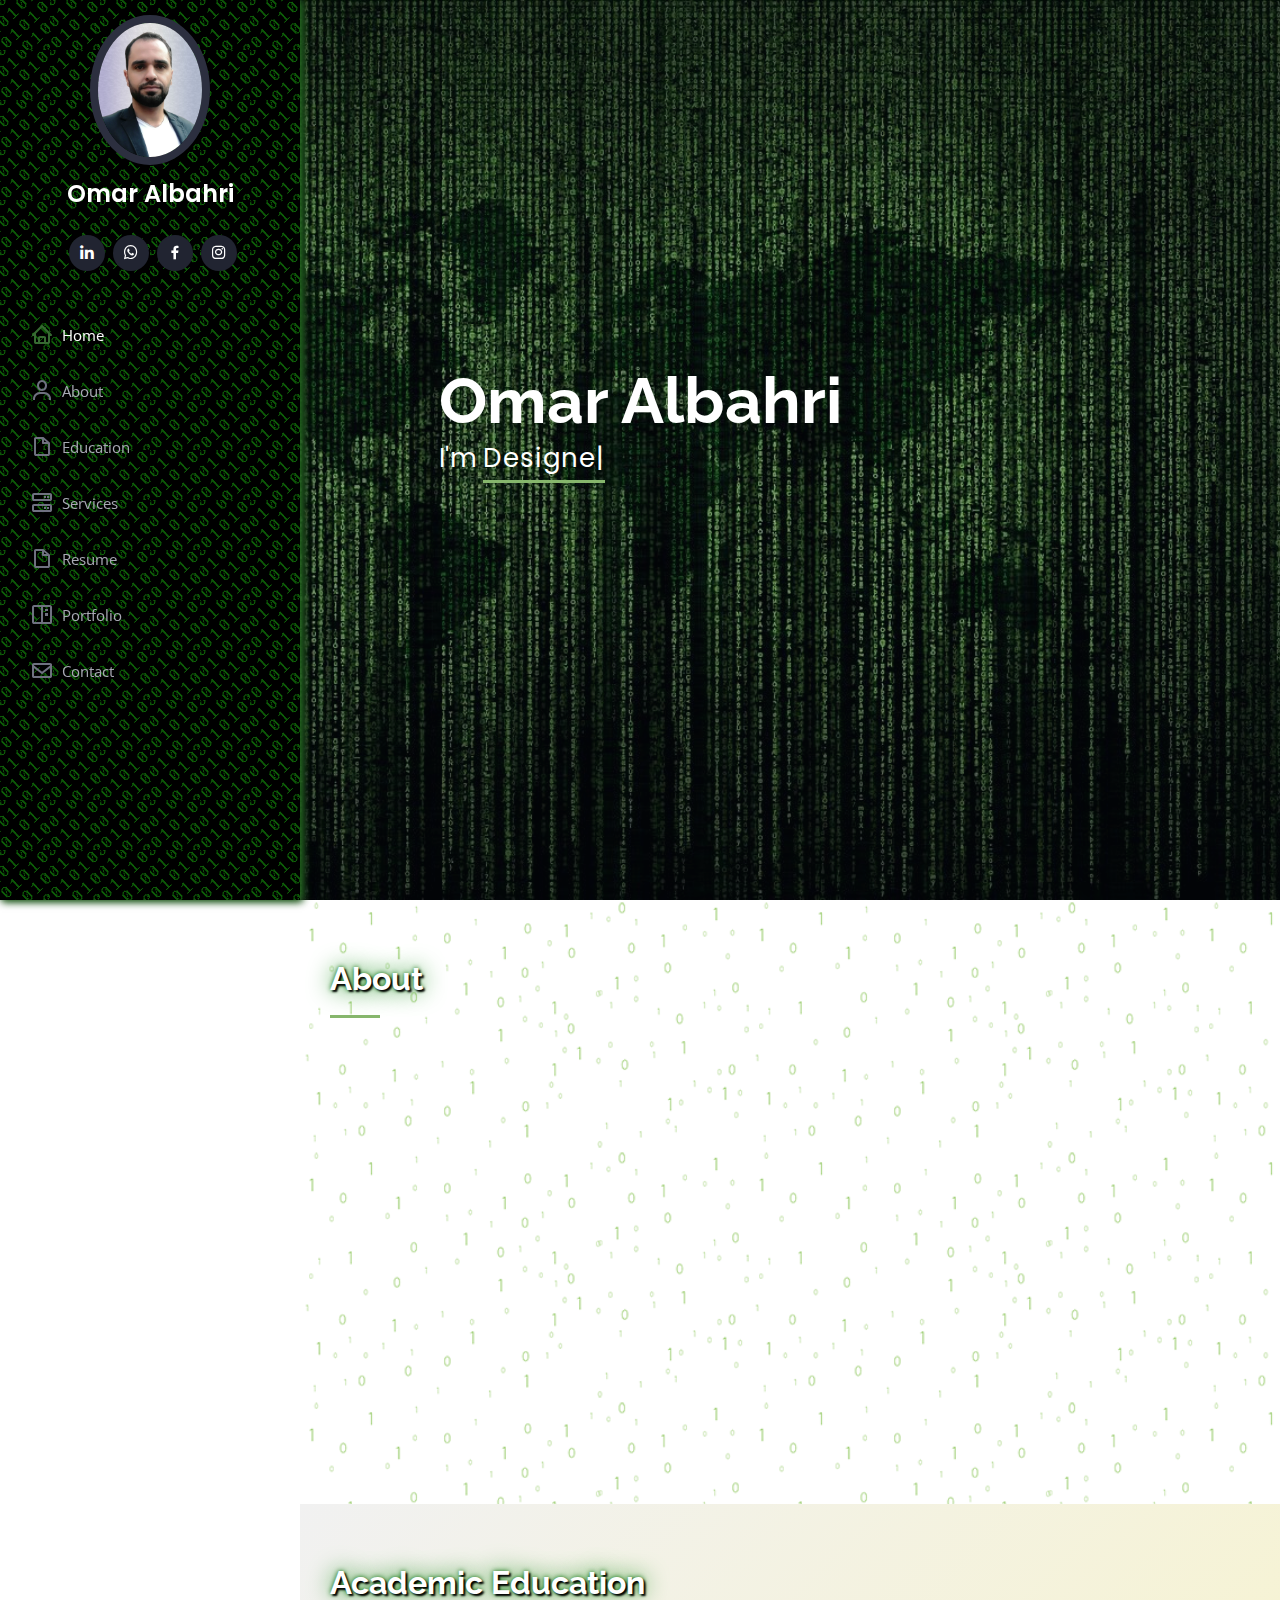
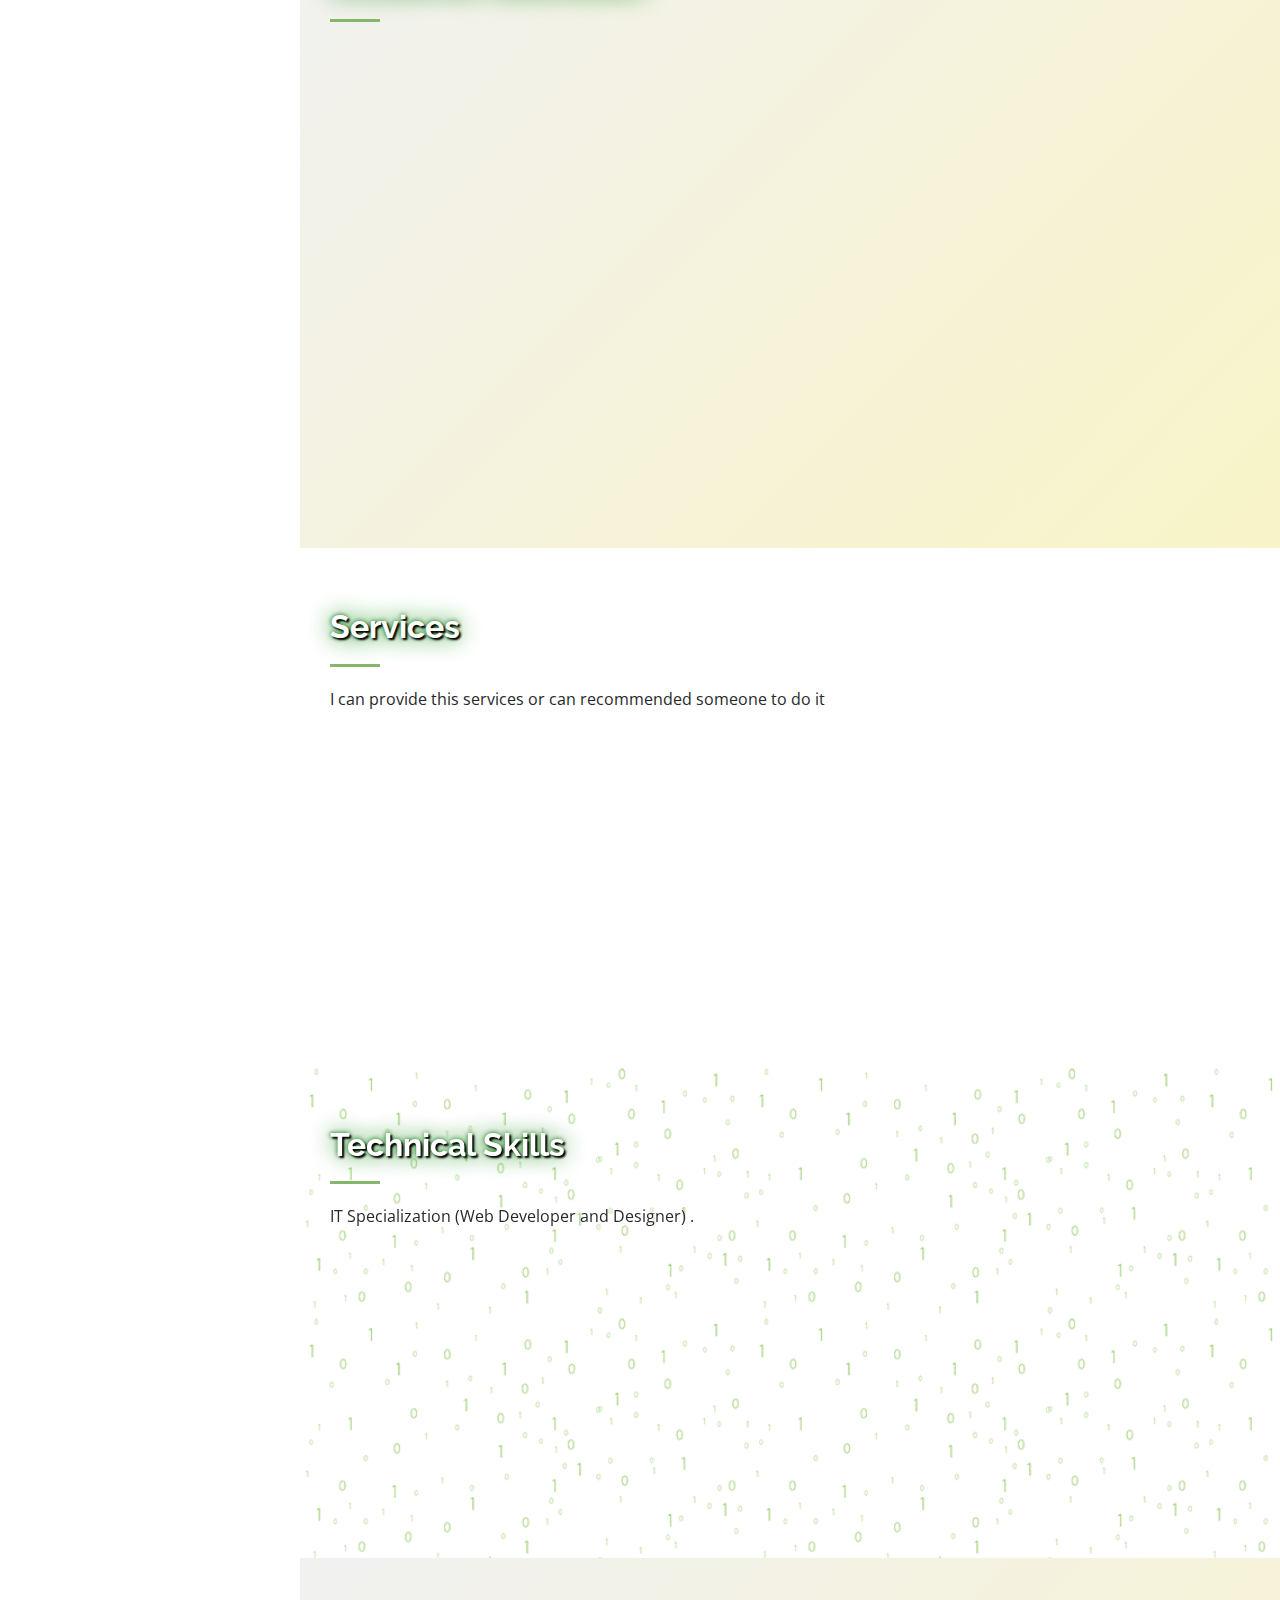
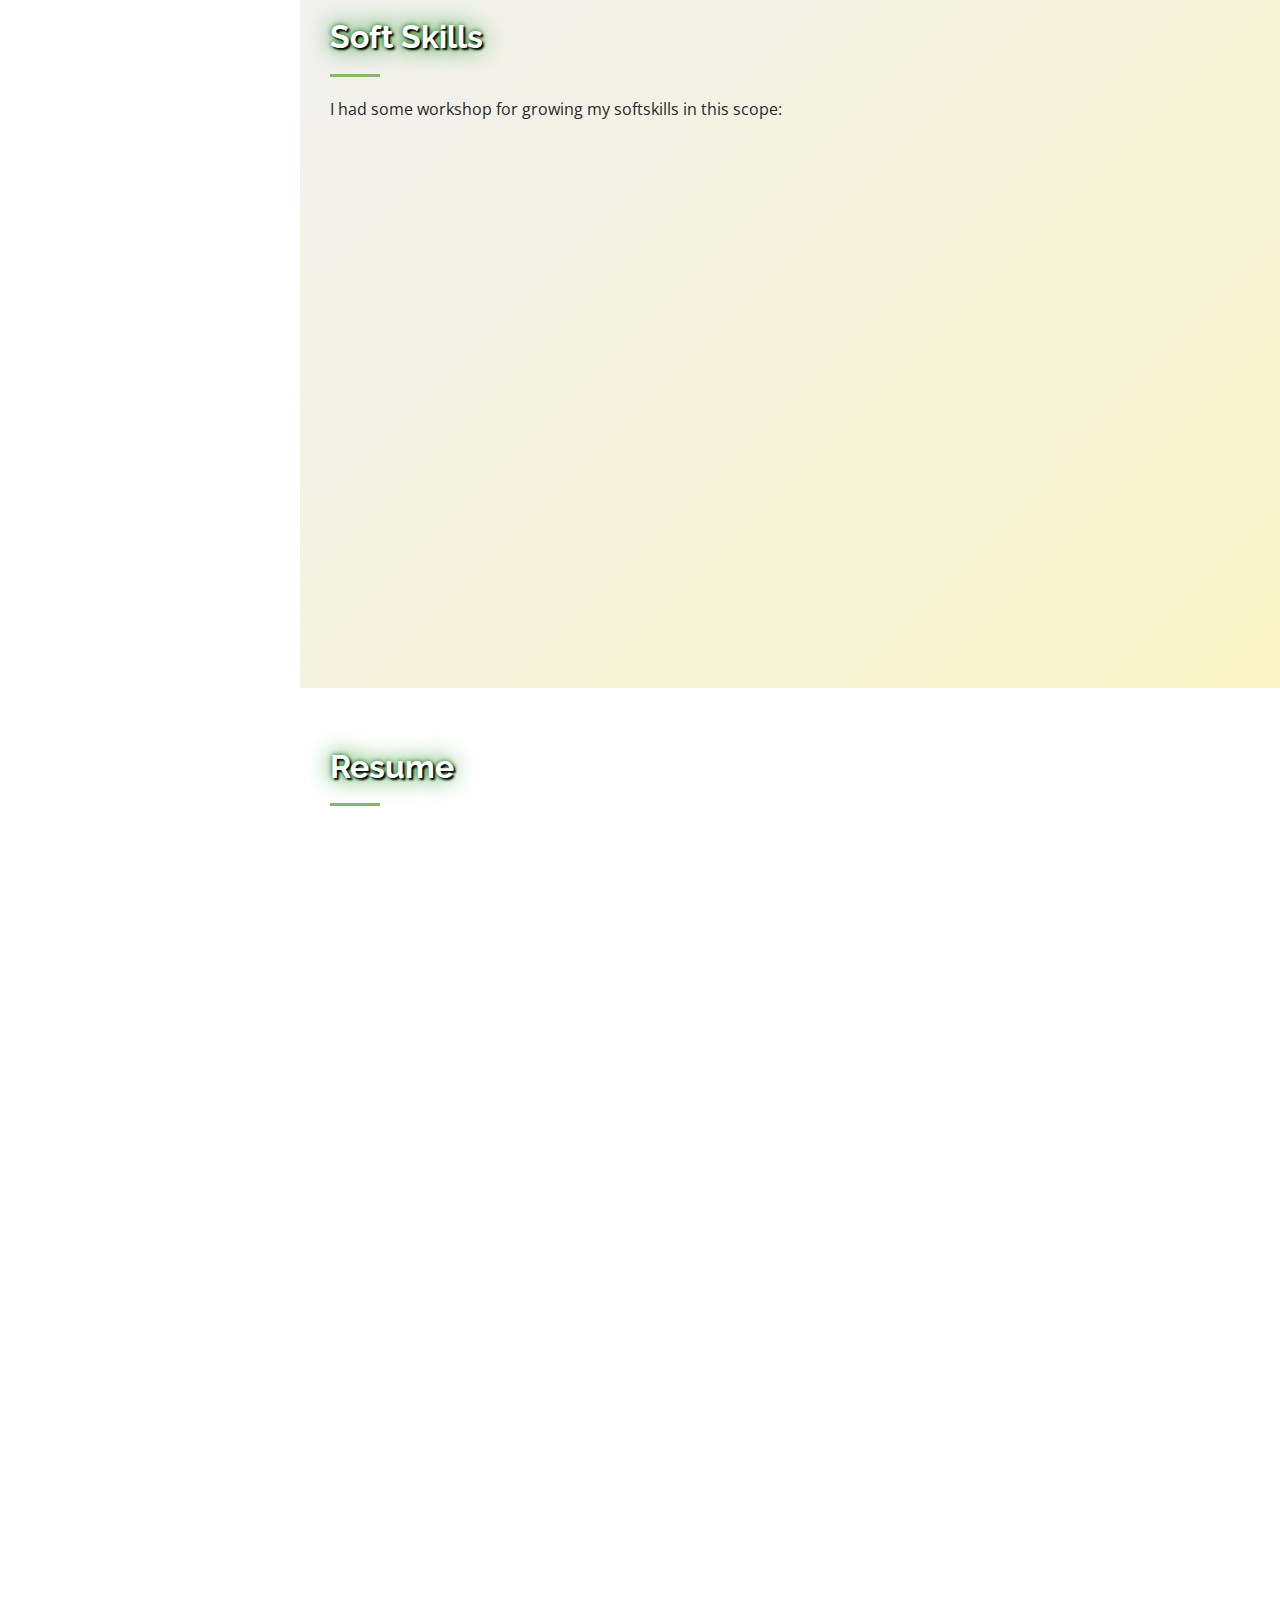
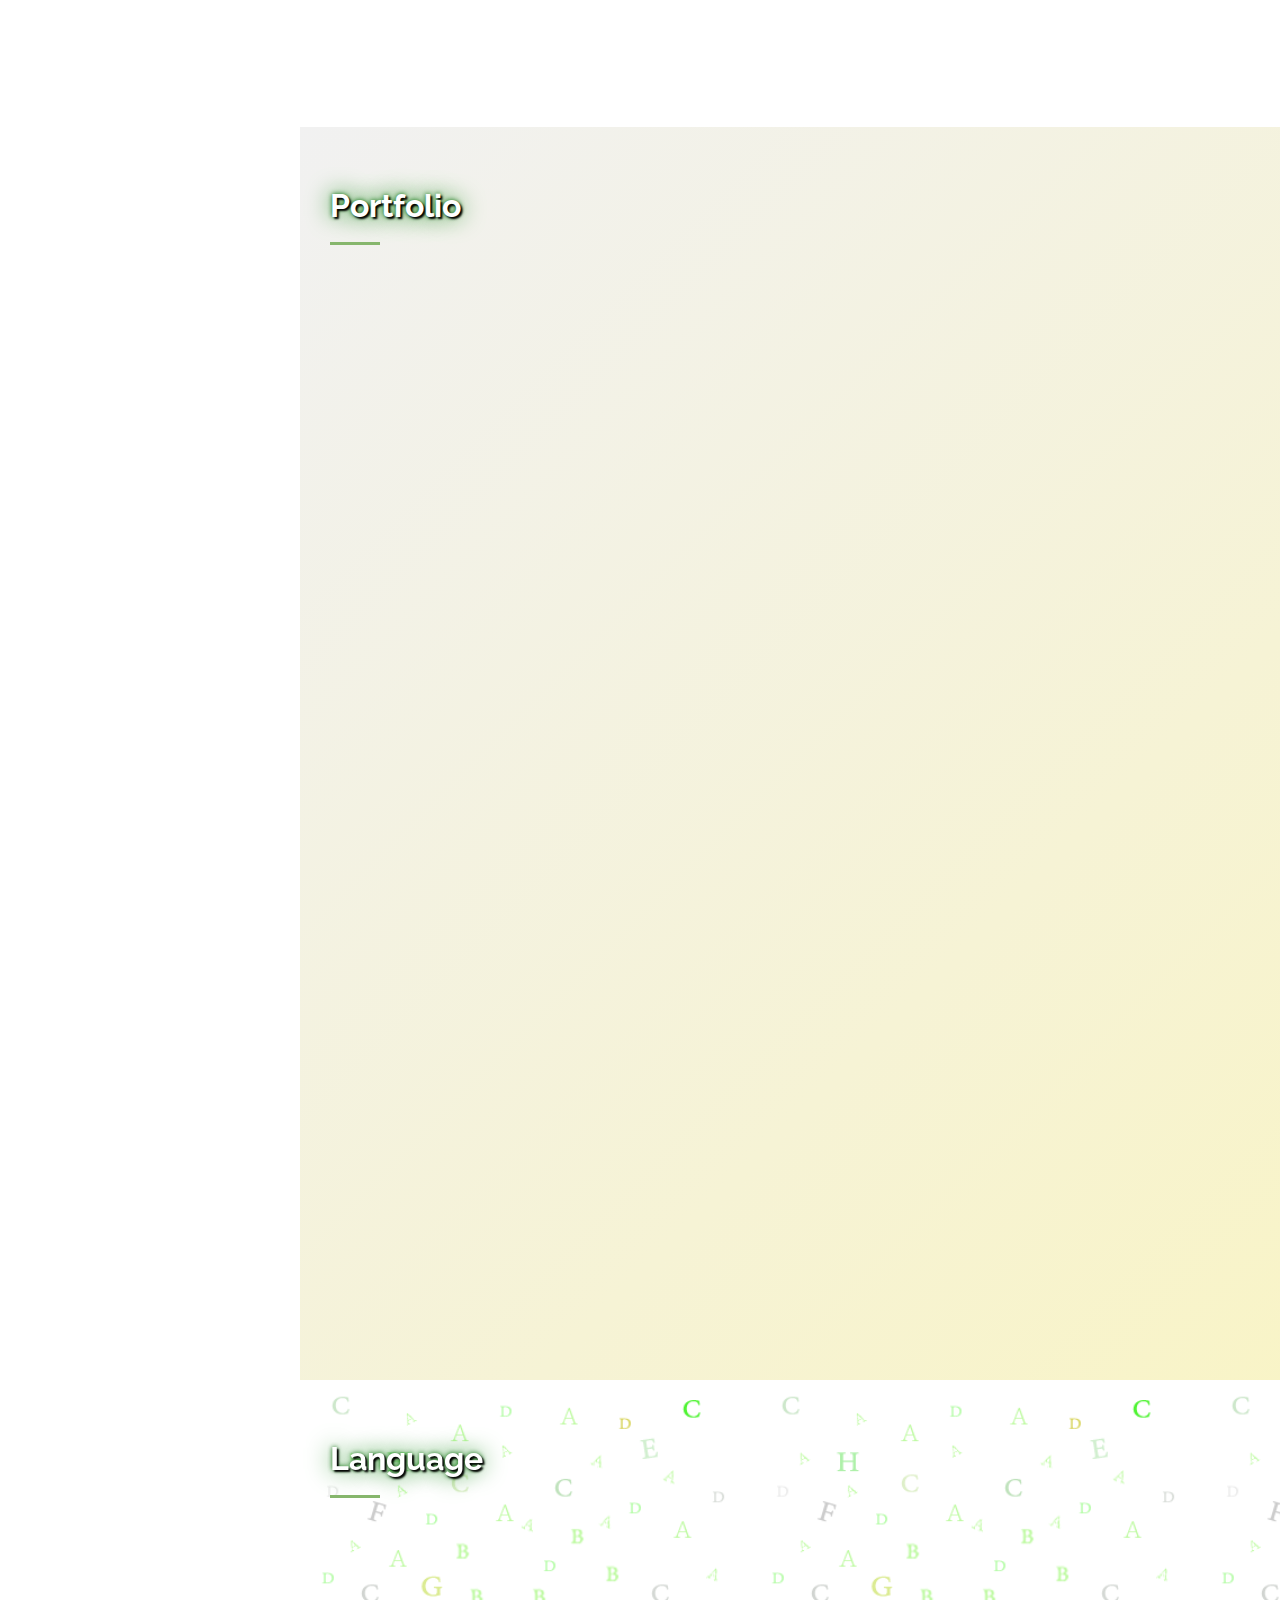
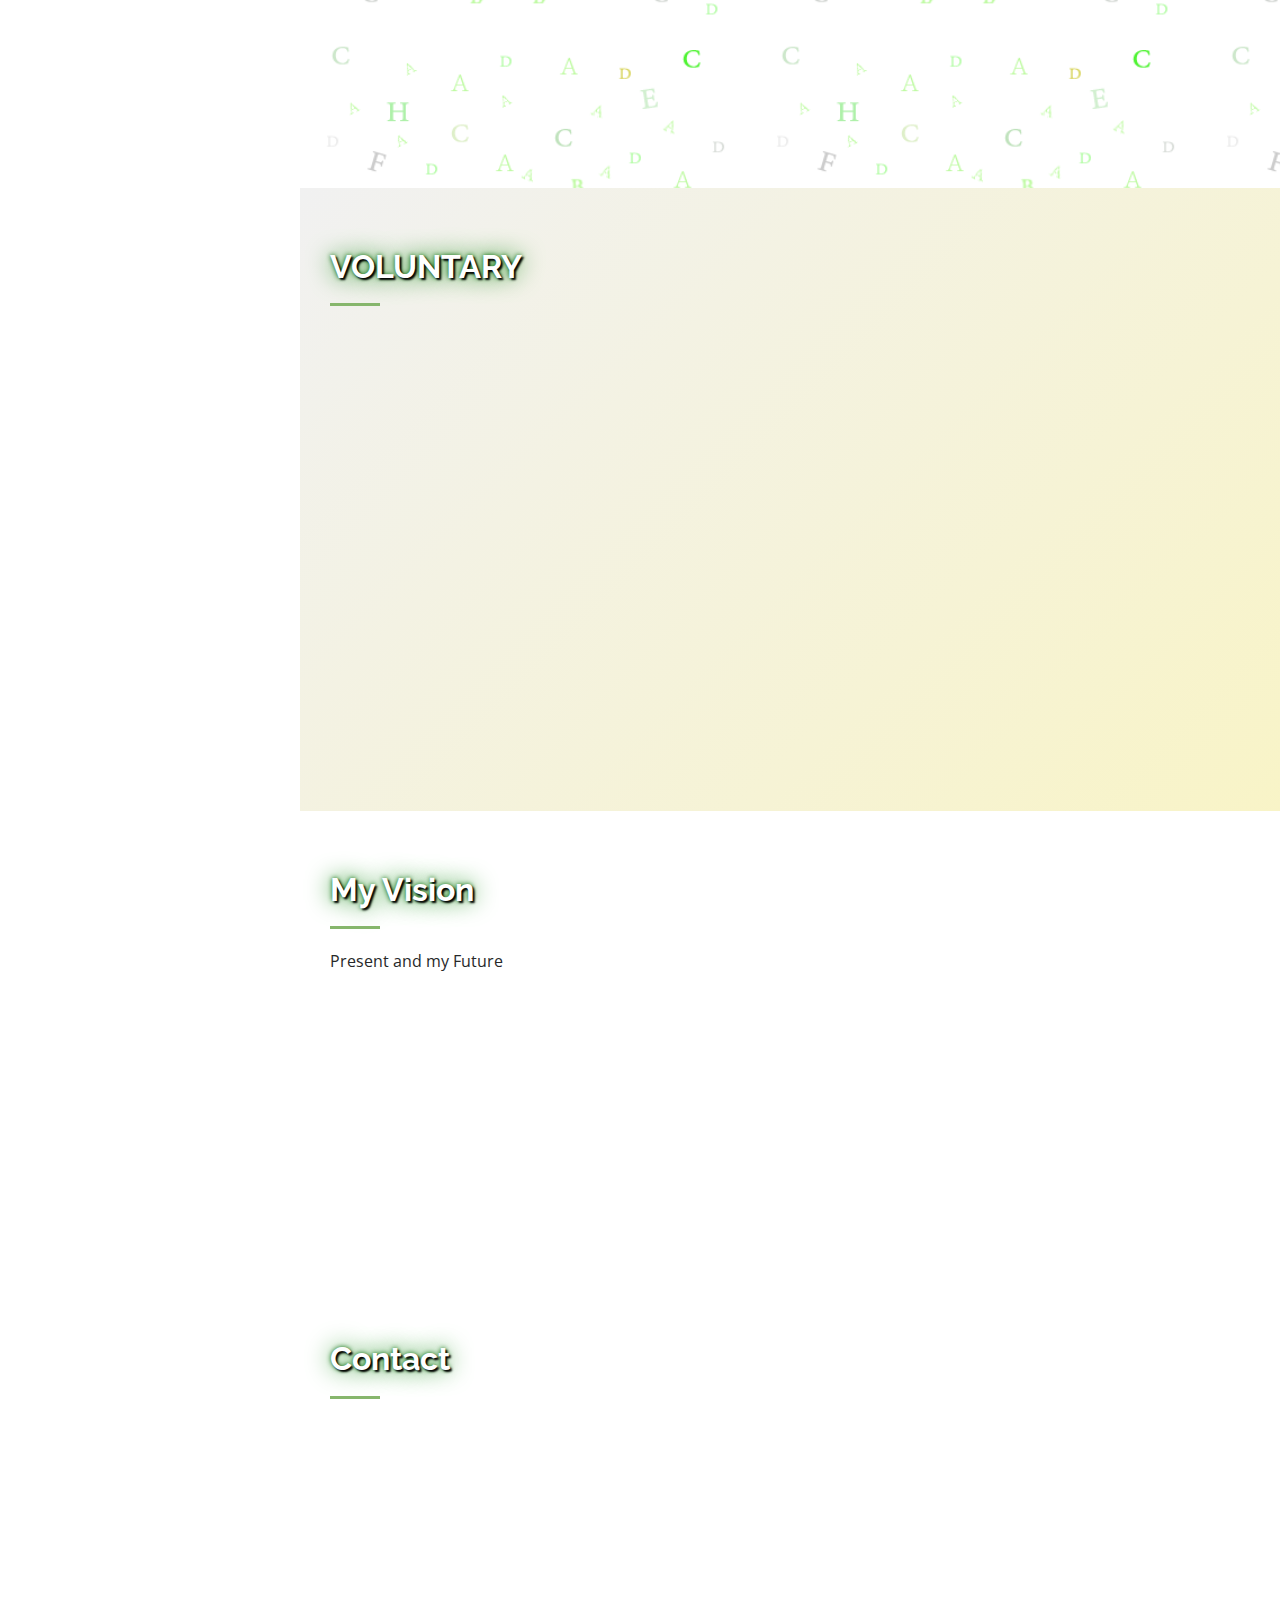
<file: index.html>
<!DOCTYPE html>
<html lang="en">

<head>
  <meta charset="utf-8">
  <meta content="width=device-width, initial-scale=1.0" name="viewport">

  <title>Omar albahri</title>
  <meta content="Personal WebSite for Me: OMAR ALBAHRI contain portfolio and my personal information as webdeveloper" name="description">
  <meta content="omar albahri, عمر البحري, المهندس عمر البحري" name="keywords">
  
  <meta property="og:image" content="https://omar-albahri.github.io/cv/assets/img/profile-img-small.jpg" />
  <meta property="og:image:width" content="250" />
  <meta property="og:image:height" content="250" />
  <meta property="og:title" content="Omar albahri" />
  <meta property="og:url" content="https://omar-albahri.github.io/cv/" />
  <meta property="og:description" content="Personal WebSite for : OMAR ALBAHRI contain portfolio and my personal information
  موقع شخصي للمهندس عمر البحري
  " />

  <!-- Favicons -->
  <link href="assets/img/favicon.png" rel="icon">
  <link href="assets/img/apple-touch-icon.png" rel="apple-touch-icon">

  <!-- Google Fonts -->
  <link href="https://fonts.googleapis.com/css?family=Open+Sans:300,300i,400,400i,600,600i,700,700i|Raleway:300,300i,400,400i,500,500i,600,600i,700,700i|Poppins:300,300i,400,400i,500,500i,600,600i,700,700i" rel="stylesheet">

  <!-- Vendor CSS Files -->
  <link href="assets/vendor/aos/aos.css" rel="stylesheet">
  <link href="assets/vendor/bootstrap/css/bootstrap.min.css" rel="stylesheet">
  <link href="assets/vendor/bootstrap-icons/bootstrap-icons.css" rel="stylesheet">
  <link href="assets/vendor/boxicons/css/boxicons.min.css" rel="stylesheet">
  <link href="assets/vendor/glightbox/css/glightbox.min.css" rel="stylesheet">
  <link href="assets/vendor/swiper/swiper-bundle.min.css" rel="stylesheet">

  <!-- Template Main CSS File -->
  <link href="assets/css/style.css" rel="stylesheet">
  
  <!-- Google tag (gtag.js) -->
	<script async src="https://www.googletagmanager.com/gtag/js?id=G-5GW02ELM53"></script>
	<script>
	  window.dataLayer = window.dataLayer || [];
	  function gtag(){dataLayer.push(arguments);}
	  gtag('js', new Date());

	  gtag('config', 'G-5GW02ELM53');
	</script>

</head>

<body>

  <!-- ======= Mobile nav toggle button ======= -->
  <i class="bi bi-list mobile-nav-toggle d-xl-none"></i>

  <!-- ======= Header ======= -->
  <header id="header">
    <div class="d-flex flex-column">

      <div class="profile">
        <img src="assets/img/profile-img.jpg" alt="المهندس عمر البحري، Eng: omar albahri" class="img-fluid rounded-circle">
        <h1 class="text-light"><a href="index.html">Omar Albahri</a></h1>
        <div class="social-links mt-3 text-center">
		<!--
          <a href="#" class="twitter"><i class="bx bxl-twitter"></i></a>
		  -->
		    <a href="https://www.linkedin.com/in/omar-albahri-it/" class="linkedin mysocialstyle"><i class="bx bxl-linkedin"></i></a>
				 
		  <a href="https://api.whatsapp.com/send?phone=+963994938415" class="whatsapp"><i class="bx bxl-whatsapp"></i></a>
          <a href="https://www.facebook.com/omar.bahri.it" class="facebook"><i class="bx bxl-facebook"></i></a>
          <a href="https://www.instagram.com/omarbahri_it/" class="instagram"><i class="bx bxl-instagram"></i></a>
         
        </div>
      </div>

      <nav id="navbar" class="nav-menu navbar">
        <ul>
          <li><a href="#hero" class="nav-link scrollto active"><i class="bx bx-home"></i> <span>Home</span></a></li>
          <li><a href="#about" class="nav-link scrollto"><i class="bx bx-user"></i> <span>About</span></a></li>
          <li><a href="#education" class="nav-link scrollto "><i class="bx bx-file-blank"></i> <span>Education</span></a></li>
          <li><a href="#services" class="nav-link scrollto"><i class="bx bx-server"></i> <span>Services</span></a></li>
          <li><a href="#resume" class="nav-link scrollto"><i class="bx bx-file-blank"></i> <span>Resume</span></a></li>
          <li><a href="#portfolio" class="nav-link scrollto"><i class="bx bx-book-content"></i> <span>Portfolio</span></a></li>
          
          <li><a href="#contact" class="nav-link scrollto"><i class="bx bx-envelope"></i> <span>Contact</span></a></li>
		
        </ul>
      </nav><!-- .nav-menu -->
    </div>
  </header><!-- End Header -->

  <!-- ======= Hero Section ======= -->
  <section id="hero" class="d-flex flex-column justify-content-center align-items-center">
    <div class="hero-container" data-aos="fade-in">
	
      <h1 class="">Omar Albahri</h1>
      <p>I'm <span class="typed" data-typed-items="Designer, Developer, Freelancer, SocialMedia Manager"></span></p>
    </div>
  </section><!-- End Hero -->

  <main id="main">

    <!-- ======= About Section ======= -->
    <section id="about" class="about snowfall">
      <div class="container ">

        <div class="section-title">
          <h2>About</h2>
        <!-- 
		 <p>Software Engineery</p>
		 -->
        </div>

        <div class="row">
          <div class="col-lg-4 col-md-6" data-aos="fade-right">
            <img src="assets/img/profile-img.jpg" class="img-fluid round-border divshadow opacity" alt="المهندس عمر البحري">
          </div>
          <div class="col-lg-8 col-md-6 pt-4 pt-lg-0 content" data-aos="fade-left">
            <h3>Information Technology Engineering </h3>
			<!--
            <p class="fst-italic">
              Lorem ipsum dolor sit amet, consectetur adipiscing elit, sed do eiusmod tempor incididunt ut labore et dolore
              magna aliqua.
            </p>
			-->
            <div class="row">
              <div class="col-lg-6">
                <ul>
				<!--
                  <li><i class="bi bi-chevron-right"></i> <strong>Birthday:</strong> <span>1 Jan 1991</span></li>
               -->
				  <li><i class="bi bi-chevron-right"></i> <strong>Website:</strong> <a href="https://omar-albahri.github.io/cv/">omar-albahri.github.io/cv</a></li>
                  <li><i class="bi bi-chevron-right"></i> <strong>whatsapp:</strong> <span>+918800929945</span></li>
                  <li><i class="bi bi-chevron-right"></i> <strong>Nationality:</strong> <span>Syrian</span></li>
                  <li><i class="bi bi-chevron-right"></i> <strong>City:</strong> <span>India, Greater Noida</span></li>
                </ul>
              </div>
              <div class="col-lg-6">
                <ul>
				<!--
                  <li><i class="bi bi-chevron-right"></i> <strong>Age:</strong> <span>It's just Number</span></li>
				  -->
                  <li><i class="bi bi-chevron-right"></i> <strong>Marital Status:</strong> <span>Single</span></li>
                  <li><i class="bi bi-chevron-right"></i> <strong>Email:</strong> <span>omarbahriit@gmail.com</span></li>
                  <li><i class="bi bi-chevron-right"></i> <strong>Freelance:</strong> <span>Available</span></li>
				  <li><a href="https://drive.google.com/file/d/1O2ZcmvQq1r88Bu9w99142e5ZkDU62gxI/view?usp=sharing" class="nav-link scrollto"><i class="bx bx-file-blank"></i> <span>Download My CV</span></a></li>

                </ul>
              </div>
            </div>
			<!--
            <p>
              Officiis eligendi itaque labore et dolorum mollitia officiis optio vero. Quisquam sunt adipisci omnis et ut. Nulla accusantium dolor incidunt officia tempore. Et eius omnis.
              Cupiditate ut dicta maxime officiis quidem quia. Sed et consectetur qui quia repellendus itaque neque. Aliquid amet quidem ut quaerat cupiditate. Ab et eum qui repellendus omnis culpa magni laudantium dolores.
            </p>
			-->
          </div>
        </div>

      </div>
    </section><!-- End About Section -->


    <!-- ======= Testimonials Section ======= -->
    <section id="education" class="testimonials  backgroundgradient">
      <div class="container">

        <div class="section-title">
          <h2>Academic Education</h2>
          <p></p>
        </div>

        <div class="testimonials-slider swiper" data-aos="fade-up" data-aos-delay="100">
          <div class="swiper-wrapper">

            <div class="swiper-slide">
              <div class="testimonial-item" data-aos="fade-up">
                <p>
                  <i class="bx bxs-quote-alt-left quote-icon-left"></i>
                  Master's Degree in "Informatics" Specialization in "Information Systems and Decision Support"
				  <i class="bx bxs-quote-alt-right quote-icon-right"></i>
                </p>
                <img src="assets/img/education/hiast.png" class="testimonial-img  myshadow" alt="">
                <h3>Higher Institute for Applicable sciences and technology</h3>
                <h4>Syria</h4>
              </div>
            </div><!-- End testimonial item -->

            <div class="swiper-slide">
              <div class="testimonial-item" data-aos="fade-up" data-aos-delay="100">
                <p>
                  <i class="bx bxs-quote-alt-left quote-icon-left"></i>
                 Professional Master's degree of specialization in Training and preparation of administrative leaders (<a href="https://drive.google.com/file/d/1gGRXslYZqAixWJ57ckebN7yBYlKh29ET/view?usp=sharing">rank one</a>)
				 <i class="bx bxs-quote-alt-right quote-icon-right"></i>
                </p>
                <img src="assets/img/education/hiad.jpg" class="testimonial-img  myshadow" alt="المعهد العالي للتنمية الادارية">
                <h3>The Higher Institute for Administrative Development</h3>
                <h4>Damascus University, Syria</h4>
              </div>
            </div><!-- End testimonial item -->

            <div class="swiper-slide">
              <div class="testimonial-item" data-aos="fade-up" data-aos-delay="200">
                <p>
                  <i class="bx bxs-quote-alt-left quote-icon-left"></i>
                  Bachelor's in Information Technology Engineering (Software Engineering and Information Systems).
					<i class="bx bxs-quote-alt-right quote-icon-right"></i>
				</p>
                <img src="assets/img/education/damascus.png " class="testimonial-img  myshadow" alt="">
                <h3>Faculty of Information Technology Engineering</h3>
                <h4>Damascus University, Syria</h4>
              </div>
            </div>
			
			<!-- End testimonial item -->
<!--
            <div class="swiper-slide">
              <div class="testimonial-item" data-aos="fade-up" data-aos-delay="300">
                <p>
                  <i class="bx bxs-quote-alt-left quote-icon-left"></i>
                  Fugiat enim eram quae cillum dolore dolor amet nulla culpa multos export minim fugiat minim velit minim dolor enim duis veniam ipsum anim magna sunt elit fore quem dolore labore illum veniam.
                  <i class="bx bxs-quote-alt-right quote-icon-right"></i>
                </p>
                <img src="assets/img/testimonials/testimonials-4.jpg" class="testimonial-img" alt="">
                <h3>Matt Brandon</h3>
                <h4>Freelancer</h4>
              </div>
            </div>
			-->
			<!-- End testimonial item -->
<!--
            <div class="swiper-slide">
              <div class="testimonial-item" data-aos="fade-up" data-aos-delay="400">
                <p>
                  <i class="bx bxs-quote-alt-left quote-icon-left"></i>
                  Quis quorum aliqua sint quem legam fore sunt eram irure aliqua veniam tempor noster veniam enim culpa labore duis sunt culpa nulla illum cillum fugiat legam esse veniam culpa fore nisi cillum quid.
                  <i class="bx bxs-quote-alt-right quote-icon-right"></i>
                </p>
                <img src="assets/img/testimonials/testimonials-5.jpg" class="testimonial-img" alt="">
                <h3>John Larson</h3>
                <h4>Entrepreneur</h4>
              </div>
            </div>
			-->
			<!-- End testimonial item -->

          </div>
          <div class="swiper-pagination"></div>
        </div>

      </div>
    </section><!-- End Testimonials Section -->
	
	
    <!-- ======= Facts Section ======= -->
    <!--
	<section id="facts" class="facts">
      <div class="container">

        <div class="section-title">
          <h2>Facts</h2>
          <p>Magnam dolores commodi suscipit. Necessitatibus eius consequatur ex aliquid fuga eum quidem. Sit sint consectetur velit. Quisquam quos quisquam cupiditate. Et nemo qui impedit suscipit alias ea. Quia fugiat sit in iste officiis commodi quidem hic quas.</p>
        </div>

        <div class="row no-gutters">

          <div class="col-lg-3 col-md-6 d-md-flex align-items-md-stretch" data-aos="fade-up">
            <div class="count-box">
              <i class="bi bi-emoji-smile"></i>
              <span data-purecounter-start="0" data-purecounter-end="232" data-purecounter-duration="1" class="purecounter"></span>
              <p><strong>Happy Clients</strong> consequuntur quae</p>
            </div>
          </div>

          <div class="col-lg-3 col-md-6 d-md-flex align-items-md-stretch" data-aos="fade-up" data-aos-delay="100">
            <div class="count-box">
              <i class="bi bi-journal-richtext"></i>
              <span data-purecounter-start="0" data-purecounter-end="521" data-purecounter-duration="1" class="purecounter"></span>
              <p><strong>Projects</strong> adipisci atque cum quia aut</p>
            </div>
          </div>

          <div class="col-lg-3 col-md-6 d-md-flex align-items-md-stretch" data-aos="fade-up" data-aos-delay="200">
            <div class="count-box">
              <i class="bi bi-headset"></i>
              <span data-purecounter-start="0" data-purecounter-end="1453" data-purecounter-duration="1" class="purecounter"></span>
              <p><strong>Hours Of Support</strong> aut commodi quaerat</p>
            </div>
          </div>

          <div class="col-lg-3 col-md-6 d-md-flex align-items-md-stretch" data-aos="fade-up" data-aos-delay="300">
            <div class="count-box">
              <i class="bi bi-people"></i>
              <span data-purecounter-start="0" data-purecounter-end="32" data-purecounter-duration="1" class="purecounter"></span>
              <p><strong>Hard Workers</strong> rerum asperiores dolor</p>
            </div>
          </div>

        </div>

      </div>
    </section>
	-->
	<!-- End Facts Section -->

	    <!-- ======= Services Section ======= -->
    <section id="services" class="services">
      <div class="container">

        <div class="section-title">
          <h2>Services</h2>
          <p>I can provide this services or can recommended someone to do it</p>
        </div>

        <div class="row">
          <div class="col-lg-4 col-md-6 icon-box" data-aos="fade-up">
            <div class="icon  myshadow"><i class="bi bi-briefcase"></i></div>
            <h4 class="title"><a href="">IT Support</a></h4>
            <p class="description">IT Support & Solution</p>
          </div>
          <div class="col-lg-4 col-md-6 icon-box" data-aos="fade-up" data-aos-delay="100">
            <div class="icon  myshadow"><i class="bi bi-card-checklist"></i></div>
			<h4 class="title"><a href="">Website Developer</a></h4>
            <p class="description">fullStack Developer using (laravel, CodeIgniter)</p>
          </div>
          <div class="col-lg-4 col-md-6 icon-box" data-aos="fade-up" data-aos-delay="200">
            <div class="icon  myshadow"><i class="bi bi-bar-chart "></i></div>
            <h4 class="title"><a href="">Graphic Designer</a></h4>
            <p class="description"> 2 Years Experience as a Photoshop Designer</p>
          </div>
          <div class="col-lg-4 col-md-6 icon-box" data-aos="fade-up" data-aos-delay="300">
            <div class="icon  myshadow"><i class="bi bi-binoculars"></i></div>
			<h4 class="title"><a href="">Website Manager </a></h4>
            <p class="description">Manage, fix, Data Entry and support (WordPress/CMS, Blogger)</p>
          </div>
		 <!-- 
          <div class="col-lg-4 col-md-6 icon-box" data-aos="fade-up" data-aos-delay="400">
            <div class="icon"><i class="bi bi-brightness-high"></i></div>
            <h4 class="title"><a href="">Nemo Enim</a></h4>
            <p class="description">At vero eos et accusamus et iusto odio dignissimos ducimus qui blanditiis praesentium voluptatum deleniti atque</p>
          </div>
          <div class="col-lg-4 col-md-6 icon-box" data-aos="fade-up" data-aos-delay="500">
            <div class="icon"><i class="bi bi-calendar4-week"></i></div>
            <h4 class="title"><a href="">Eiusmod Tempor</a></h4>
            <p class="description">Et harum quidem rerum facilis est et expedita distinctio. Nam libero tempore, cum soluta nobis est eligendi</p>
          </div>
		  -->
        </div>

      </div>
    </section><!-- End Services Section -->

	
    <!-- ======= Skills Section ======= -->
    <section id="skills" class="skills snowfall">
      <div class="container">

        <div class="section-title">
          <h2>Technical Skills</h2>
          <p>IT Specialization (Web Developer and Designer) .</p>
        </div>

        <div class="row skills-content">

          <div class="col-lg-6" data-aos="fade-up">
		    <div class="progress">
              <span class="skill">CSS/ Bootstrap <i class="val">85%</i></span>
              <div class="progress-bar-wrap">
                <div class="progress-bar progressgradient" role="progressbar" aria-valuenow="80" aria-valuemin="0" aria-valuemax="100"></div>
              </div>
            </div>
            <div class="progress">
              <span class="skill"> <a href="http://mobile-sp.great-site.net" title="More Details">Laravel (Blade)</a> <i class="val">65%</i></span>
              <div class="progress-bar-wrap">
                <div class="progress-bar progressgradient" role="progressbar" aria-valuenow="65" aria-valuemin="0" aria-valuemax="100"></div>
              </div>
            </div>
            <div class="progress">
              <span class="skill">NodeJs (api)<i class="val">60%</i></span>
              <div class="progress-bar-wrap">
                <div class="progress-bar progressgradient" role="progressbar" aria-valuenow="60" aria-valuemin="0" aria-valuemax="100"></div>
              </div>
            </div>
			<div class="progress">
              <span class="skill">Databases<i class="val">75%</i></span>
              <div class="progress-bar-wrap">
                <div class="progress-bar progressgradient" role="progressbar" aria-valuenow="75" aria-valuemin="0" aria-valuemax="100"></div>
              </div>
            </div>


          </div>

          <div class="col-lg-6" data-aos="fade-up" data-aos-delay="100">
            <div class="progress ">
              <span class="skill"><a href="http://hafir.great-site.net/" title="More Details">WordPress/CMS</a>  <i class="val">75%</i></span>
              <div class="progress-bar-wrap">
                <div class="progress-bar progressgradient" role="progressbar" aria-valuenow="75" aria-valuemin="0" aria-valuemax="100"></div>
              </div>
            </div>

            <div class="progress">
              <span class="skill">Photoshop <i class="val">80%</i></span>
              <div class="progress-bar-wrap">
                <div class="progress-bar progressgradient" role="progressbar" aria-valuenow="80" aria-valuemin="0" aria-valuemax="100"></div>
              </div>
            </div>
            <div class="progress">
              <span class="skill">Android Developer (java)<i class="val">50%</i></span>
              <div class="progress-bar-wrap">
                <div class="progress-bar progressgradient" role="progressbar" aria-valuenow="50" aria-valuemin="0" aria-valuemax="100"></div>
              </div>
            </div>
			<div class="progress">
              <span class="skill">Tools (Trello, GitHub, Server Administrative)<i class="val">55%</i></span>
              <div class="progress-bar-wrap">
                <div class="progress-bar progressgradient" role="progressbar" aria-valuenow="55" aria-valuemin="0" aria-valuemax="100"></div>
              </div>
            </div>
          </div>

        </div>

      </div>
    </section><!-- End Skills Section -->


	    <!-- ======= Services Section ======= -->
    <section id="services" class="services  backgroundgradient">
      <div class="container">

        <div class="section-title">
          <h2>Soft Skills</h2>
          <p>I had some workshop for growing my softskills in this scope: </p>
        </div>

        <div class="row">
          <div class="col-lg-4 col-md-6 icon-box" data-aos="fade-up">
            <div class="icon  myshadow"><i class="bi bi-briefcase"></i></div>
            <h4 class="title"><a href="">Job Skills course</a></h4>
            <p class="description">Course in Youth Empowerment project Supported By UNDP</p>
          </div>
          <div class="col-lg-4 col-md-6 icon-box" data-aos="fade-up" data-aos-delay="100">
            <div class="icon  myshadow"><i class="bi bi-card-checklist"></i></div>
			<h4 class="title"><a href="">Entrepreneur course</a></h4>
            <p class="description">Course in Youth Empowerment project Supported By UNDP</p>
          </div>
          <div class="col-lg-4 col-md-6 icon-box" data-aos="fade-up" data-aos-delay="200">
            <div class="icon  myshadow"><i class="bi bi-bar-chart "></i></div>
            <h4 class="title"><a href="">Presentation and public speaking skills</a></h4>
            <p class="description">Workshop in Youth Empowerment project Supported By UNDP</p>
          </div>
          <div class="col-lg-4 col-md-6 icon-box" data-aos="fade-up" data-aos-delay="300">
            <div class="icon  myshadow"><i class="bi bi-binoculars"></i></div>
			<h4 class="title"><a href="">Social Media Manger Workshop</a></h4>
            <p class="description">Workshop in Youth Empowerment project Supported By UNDP</p>
          </div>
		  <div class="col-lg-4 col-md-6 icon-box" data-aos="fade-up" data-aos-delay="400">
            <div class="icon  myshadow"><i class="bi bi-binoculars"></i></div>
			<h4 class="title"><a href="">negotiation skills</a></h4>
            <p class="description">Workshop in Youth Empowerment project Supported By UNDP</p>
          </div>
		  <div class="col-lg-4 col-md-6 icon-box" data-aos="fade-up" data-aos-delay="500">
            <div class="icon  myshadow"><i class="bi bi-binoculars"></i></div>
			<h4 class="title"><a href="">British parliamentary debate</a></h4>
            <p class="description">Syrian Trust for development</p>
          </div>
		  <div class="col-lg-4 col-md-6 icon-box" data-aos="fade-up" data-aos-delay="500">
            <div class="icon  myshadow"><i class="bi bi-binoculars"></i></div>
			<h4 class="title"><a href="">TOT in life skills</a></h4>
            <p class="description">Ahl al-Sham Initiative Foundation is a distinguished development organization</p>
          </div>
        </div>

      </div>
    </section><!-- End Soft Skills Section -->

		
	
    <!-- ======= Resume Section ======= -->
    <section id="resume" class="resume">
      <div class="container">

        <div class="section-title">
          <h2>Resume</h2>
		  <!--
          <p>CV.</p>
		  -->
        </div>

        <div class="row">
          <div class="col-lg-6" data-aos="fade-up">
       
            <h3 class="resume-title">Education</h3>
            <div class="resume-item">
              <h4>Master's degree of Informatics (information systems and decision support systems)</h4>
              <h5>2019 - 2023</h5>
              <p><em>Hiast (Higher Institute for Applicable sciences and technology), Syria</em></p>
              <p>Master's Degree in "Informatics" Specialization in "Information Systems and Decision Support"</p>
            </div>
			<div class="resume-item">
              <h4>Master of Training and preparation of administrative leaders</h4>
              <h5>2016 - 2020</h5>
              <p><em>The Higher Institute for Administrative Development, Syria</em></p>
              <p>Professional Master's degree of specialization in Training and preparation of administrative leaders (rank one)</p>
            </div>
            <div class="resume-item">
              <h4>Bachelor of Information Technology Engineering</h4>
              <h5>2009 - 2015</h5>
              <p><em>Faculty of Information Technology Engineering, Damascus University, Syria</em></p>
              <p>▪ Software Engineering and Information Systems subjects.
			  ▪ Basic Engineering subjects Like(Math, Physics ,Basic Engineering
				subjects Like(Math, Physics, Programming ,Modelling, OOP)
				</p>
            </div>
          </div>
		  
		  <!-- Professional Experience -->
          <div class="col-lg-6" data-aos="fade-up" data-aos-delay="100">
            <h3 class="resume-title">Professional Experience</h3>
            <div class="resume-item">
              <h4>Backend developer</h4>
              <h5>November 2021 - February 2022</h5>
              <p><em>Training at Youth Empowerment project Supported By UNDP as a backend developer </em></p>
              <ul>
                <li>Laravel</li>
                <li>Nodejs</li>
              </ul>
            </div>
            <div class="resume-item">
              <h4>Website Developer</h4>
              <h5>March 2018 to October 2018</h5>
              <p><em>Targus me company</em></p>
              <ul>
                <li>Back-end developer using codeIgniter framework.</li>
               </ul>
            </div>
			<div class="resume-item">
              <h4>Website Developer</h4>
              <h5>February 2017 to June 2017</h5>
              <p><em>Flex solutions company</em></p>
              <ul>
                <li>Back-end developer using yii1.1 framework.</li>
               </ul>
            </div>
          </div>
        </div>

      </div>
    </section><!-- End Resume Section -->

    <!-- ======= Portfolio Section ======= -->
    <section id="portfolio" class="portfolio  backgroundgradient">
      <div class="container">

        <div class="section-title">
          <h2>Portfolio</h2>
   <!--      
		 <p>Magnam dolores commodi suscipit. Necessitatibus eius consequatur ex aliquid fuga eum quidem. Sit sint consectetur velit. Quisquam quos quisquam cupiditate. Et nemo qui impedit suscipit alias ea. Quia fugiat sit in iste officiis commodi quidem hic quas.</p>
-->
		 </div>

        <div class="row" data-aos="fade-up">
          <div class="col-lg-12 d-flex justify-content-center">
            <ul id="portfolio-flters">
              <li data-filter="*" class="filter-active">All</li>
			  <li data-filter=".filter-website">Website Developer</li>
              <li data-filter=".filter-blogger">WebSite Owner(SEO)</li>
			  <li data-filter=".filter-social">Social Media Manager</li>
              <li data-filter=".filter-photoshop">Photoshop Designer</li>
			  <!--
              <li data-filter=".filter-laravel">Laravel & Bootstrap Website</li>
              <li data-filter=".filter-blogger">bloger(SEO)</li>
			  <li data-filter=".filter-social">Social Media Manager</li>
              <li data-filter=".filter-wordpress">WordPress/CMS</li>
			  -->
            </ul>
          </div>
        </div>

        <div class="row portfolio-container" data-aos="fade-up" data-aos-delay="100">

          <div class="col-lg-4 col-md-6 portfolio-item filter-website">
            <div class="portfolio-wrap">
              <img src="assets/img/portfolio/mobilesp.jpg" class="img-fluid" alt="موقع اسعار الموبايلات في سوريا">
              <div class="portfolio-links">
                <a href="assets/img/portfolio/mobilesp.jpg" data-gallery="portfolioGallery" class="portfolio-lightbox" title="Website developed by laravel, Bootstrap, this website connect via api to all website in syria and scraping the price, then save them and preview them in one site"><i class="bx bx-plus"></i></a>
                <a href="http://mobile-sp.great-site.net" title="More Details"><i class="bx bx-link"></i></a>
              </div>
            </div>
          </div>

          <div class="col-lg-4 col-md-6 portfolio-item filter-website">
            <div class="portfolio-wrap">
              <img src="assets/img/portfolio/competition.jpg" class="img-fluid" alt="">
              <div class="portfolio-links">
                <a href="assets/img/portfolio/competition.jpg" data-gallery="portfolioGallery" class="portfolio-lightbox" title="website developed by codeIgniter framework and Bootstrap"><i class="bx bx-plus"></i></a>
                <a href="http://competition.gov.sy/" title="More Details"><i class="bx bx-link"></i></a>
              </div>
            </div>
          </div>

<!-- social media -->
          <div class="col-lg-4 col-md-6 portfolio-item filter-social">
            <div class="portfolio-wrap">
              <img src="assets/img/portfolio/mobile.jpg" class="img-fluid" alt="اسعار الموبايلات في سوريا">
              <div class="portfolio-links">
                <a href="assets/img/portfolio/mobile.jpg" data-gallery="portfolioGallery" class="portfolio-lightbox" title="Facebook Page with more than 40,000 Followers"><i class="bx bx-plus"></i></a>
                <a href="https://www.facebook.com/mobilesp" title="More Details"><i class="bx bx-link"></i></a>
              </div>
            </div>
          </div>
		  
	      <div class="col-lg-4 col-md-6 portfolio-item filter-social">
            <div class="portfolio-wrap">
              <img src="assets/img/portfolio/en4all.jpg" class="img-fluid" alt="صفحة الانكليزية للجميع">
              <div class="portfolio-links">
                <a href="assets/img/portfolio/en4all.jpg" data-gallery="portfolioGallery" class="portfolio-lightbox" title="Facebook Page to learn english with more than 9,000 Followers"><i class="bx bx-plus"></i></a>
                <a href="https://www.facebook.com/engilsh4all" title="More Details"><i class="bx bx-link"></i></a>
              </div>
            </div>
          </div>	  
		 		  
	      <div class="col-lg-4 col-md-6 portfolio-item filter-social">
            <div class="portfolio-wrap">
              <img src="assets/img/portfolio/khwater.jpg" class="img-fluid" alt="">
              <div class="portfolio-links">
                <a href="assets/img/portfolio/khwater.jpg" data-gallery="portfolioGallery" class="portfolio-lightbox" title="Facebook Page with more than 5,000 Followers"><i class="bx bx-plus"></i></a>
                <a href="https://www.facebook.com/khawater2023" title="More Details"><i class="bx bx-link"></i></a>
              </div>
            </div>
          </div>	  
		 

          <div class="col-lg-4 col-md-6 portfolio-item filter-blogger">
            <div class="portfolio-wrap">
              <img src="assets/img/portfolio/mobilesp-blogspot.jpg" class="img-fluid" alt="">
              <div class="portfolio-links">
                <a href="assets/img/portfolio/mobilesp-blogspot.jpg" data-gallery="portfolioGallery" class="portfolio-lightbox" title="Card 2"><i class="bx bx-plus"></i></a>
                <a href="http://mobiles-sp.blogspot.com/" title="More Details"><i class="bx bx-link"></i></a>
              </div>
            </div>
          </div>
 
          <div class="col-lg-4 col-md-6 portfolio-item filter-photoshop">
            <div class="portfolio-wrap">
              <img src="assets/img/portfolio/poster.jpg" class="img-fluid" alt="خدمة تصميم بوستر غلمي">
              <div class="portfolio-links">
                <a href="assets/img/portfolio/poster.jpg" data-gallery="portfolioGallery" class="portfolio-lightbox" title="Designe Scientific Poster"><i class="bx bx-plus"></i></a>
                <a href="assets/img/portfolio/poster.jpg" title="More Details"><i class="bx bx-link"></i></a>
              </div>
            </div>
          </div>
  <!--
          <div class="col-lg-4 col-md-6 portfolio-item filter-laravel">
            <div class="portfolio-wrap">
              <img src="assets/img/portfolio/portfolio-6.jpg" class="img-fluid" alt="">
              <div class="portfolio-links">
                <a href="assets/img/portfolio/portfolio-6.jpg" data-gallery="portfolioGallery" class="portfolio-lightbox" title="App 3"><i class="bx bx-plus"></i></a>
                <a href="portfolio-details.html" title="More Details"><i class="bx bx-link"></i></a>
              </div>
            </div>
          </div>

          <div class="col-lg-4 col-md-6 portfolio-item filter-blogger">
            <div class="portfolio-wrap">
              <img src="assets/img/portfolio/portfolio-7.jpg" class="img-fluid" alt="">
              <div class="portfolio-links">
                <a href="assets/img/portfolio/portfolio-7.jpg" data-gallery="portfolioGallery" class="portfolio-lightbox" title="Card 1"><i class="bx bx-plus"></i></a>
                <a href="portfolio-details.html" title="More Details"><i class="bx bx-link"></i></a>
              </div>
            </div>
          </div>

          <div class="col-lg-4 col-md-6 portfolio-item filter-blogger">
            <div class="portfolio-wrap">
              <img src="assets/img/portfolio/portfolio-8.jpg" class="img-fluid" alt="">
              <div class="portfolio-links">
                <a href="assets/img/portfolio/portfolio-8.jpg" data-gallery="portfolioGallery" class="portfolio-lightbox" title="Card 3"><i class="bx bx-plus"></i></a>
                <a href="portfolio-details.html" title="More Details"><i class="bx bx-link"></i></a>
              </div>
            </div>
          </div>
-->
        </div>

      </div>
    </section><!-- End Portfolio Section -->

	    <!-- ======= Language Section ======= -->
    <section id="skills" class="skills abfall">
      <div class="container">

        <div class="section-title">
          <h2>Language</h2>
          <p></p>
        </div>

        <div class="row skills-content">

          <div class="col-lg-12" data-aos="fade-up">
		    <div class="progress">
              <span class="skill">English<i class="val">B1 Level</i></span>
              <div class="progress-bar-wrap">
                <div class="progress-bar progressgradient" role="progressbar" aria-valuenow="73" aria-valuemin="0" aria-valuemax="100"></div>
              </div>
            </div>
            <div class="progress">
              <span class="skill">Fr <i class="val">Basic</i></span>
              <div class="progress-bar-wrap">
                <div class="progress-bar progressgradient" role="progressbar" aria-valuenow="40" aria-valuemin="0" aria-valuemax="100"></div>
              </div>
            </div>
            <div class="progress">
              <span class="skill">Arabic <i class="val">Mother Language</i></span>
              <div class="progress-bar-wrap">
                <div class="progress-bar progressgradient" role="progressbar" aria-valuenow="99" aria-valuemin="0" aria-valuemax="100"></div>
              </div>
            </div>

          </div>


        </div>

      </div>
    </section><!-- End Language Section -->

	
	    <!-- ======= Voluntary Section ======= -->
    <section id="testimonials" class="testimonials backgroundgradient">
      <div class="container">

        <div class="section-title">
          <h2>VOLUNTARY</h2>
          <p></p>
        </div>

        <div class="testimonials-slider swiper" data-aos="fade-up" data-aos-delay="100">
          <div class="swiper-wrapper">



			
            <div class="swiper-slide">
              <div class="testimonial-item" data-aos="fade-up" >
                <p>
                  <i class="bx bxs-quote-alt-left quote-icon-left"></i>
                <a href="https://drive.google.com/file/d/1E5imG3IcyoXgv5hD4zQg1Y9Giyth0Pg2/view?usp=sharing">
                  voluntary as website Developer taraineer"
				  </a>
				 <i class="bx bxs-quote-alt-right quote-icon-right"></i>
                </p>
                <img src="assets/img/education/damascus.png" class="testimonial-img" alt="">
                <h3>Damascus University</h3>
                <h4> Syria</h4>
              </div>
            </div><!-- End testimonial item -->			
			
            <div class="swiper-slide">
              <div class="testimonial-item" data-aos="fade-up" >
                <p>
                  <i class="bx bxs-quote-alt-left quote-icon-left"></i>
                 Work as ICDL Traineer for 2 Months
				 <i class="bx bxs-quote-alt-right quote-icon-right"></i>
                </p>
                <img src="assets/img/voluntary/sham.jpg" class="testimonial-img" alt="">
                <h3>Ahl al-Sham Initiative Foundation is a development organization</h3>
                <h4>Course in Countryside of Damascus supported by Ahl al-Sham Initiative Foundation is a distinguished development organization</h4>
              </div>
            </div><!-- End testimonial item -->

            <div class="swiper-slide">
              <div class="testimonial-item" data-aos="fade-up" data-aos-delay="200">
                <p>
                  <i class="bx bxs-quote-alt-left quote-icon-left"></i>
				  Work for one year as voluntary
                  <i class="bx bxs-quote-alt-right quote-icon-right"></i>
				</p>
                <img src="assets/img/voluntary/wfp.png" class="testimonial-img" alt="">
                <h3> WFP & Ahl al-Sham Initiative Foundation</h3>
                <h4>Ahl al-Sham Initiative Foundation is a distinguished development organization Supported by WFP, Damascus, Syria</h4>
              </div>
            </div>
			
			<!-- End Voluntary item -->


          </div>
          <div class="swiper-pagination"></div>
        </div>

      </div>
    </section><!-- End Testimonials Section -->
	

	    <!-- ======= Services Section ======= -->
      <section id="services" class="services">
        <div class="container">
  
          <div class="section-title">
            <h2>My Vision</h2>
            <p>Present and my Future
            </p>
          </div>
  
          <div class="row">
            <div class="col-lg-12 col-md-12 icon-box" data-aos="fade-up">
              <div class="icon  myshadow"><i class="bi bi-briefcase"></i></div>
              <h3 class="title"><a href="">BIMTECH</a></h4>
              <p class="description">Birla Institute of Management Technology
              </p>
            </div>
            <div class="col-lg-4 col-md-6 icon-box" data-aos="fade-up" data-aos-delay="100">
              <div class="icon  myshadow"><i class="bi bi-card-checklist"></i></div>
              <h4 class="title"><a href="">Management Soft Skills</a></h4>
              <p class="description">Learn Management will help me to create my own business</p>
            </div>
            <div class="col-lg-4 col-md-6 icon-box" data-aos="fade-up" data-aos-delay="200">
              <div class="icon  myshadow"><i class="bi bi-bar-chart "></i></div>
              <h4 class="title"><a href="">Technical (Hard Skills) </a></h4>
              <p class="description"> Data Analysis</p>
            </div>
            <div class="col-lg-4 col-md-6 icon-box" data-aos="fade-up" data-aos-delay="300">
              <div class="icon  myshadow"><i class="bi bi-binoculars"></i></div>
        <h4 class="title"><a href="">Public relations</a></h4>
              <p class="description">Create Public relation helps me in my new business</p>
            </div>
       <!-- 
            <div class="col-lg-4 col-md-6 icon-box" data-aos="fade-up" data-aos-delay="400">
              <div class="icon"><i class="bi bi-brightness-high"></i></div>
              <h4 class="title"><a href="">Nemo Enim</a></h4>
              <p class="description">At vero eos et accusamus et iusto odio dignissimos ducimus qui blanditiis praesentium voluptatum deleniti atque</p>
            </div>
            <div class="col-lg-4 col-md-6 icon-box" data-aos="fade-up" data-aos-delay="500">
              <div class="icon"><i class="bi bi-calendar4-week"></i></div>
              <h4 class="title"><a href="">Eiusmod Tempor</a></h4>
              <p class="description">Et harum quidem rerum facilis est et expedita distinctio. Nam libero tempore, cum soluta nobis est eligendi</p>
            </div>
        -->
          </div>
  
        </div>
      </section><!-- End Services Section -->	

    <!-- ======= Contact Section ======= -->
    <section id="contact" class="contact ">
      <div class="container">

        <div class="section-title">
          <h2>Contact</h2>
		  <!--
          <p>Magnam dolores commodi suscipit. Necessitatibus eius consequatur ex aliquid fuga eum quidem. Sit sint consectetur velit. Quisquam quos quisquam cupiditate. Et nemo qui impedit suscipit alias ea. Quia fugiat sit in iste officiis commodi quidem hic quas.</p>
		  -->
        </div>

        <div class="row " data-aos="fade-in">

          <div class=" col-lg-4 col-md-12 d-flex align-items-stretch">
            <div class="info">
              <div class="address">
                <i class="bi bi-geo-alt"></i>
                <h4>Location:</h4>
                <p>Greater Noida, INDIA</p>
              </div>

              <div class="email">
                <i class="bi bi-envelope"></i>
                <h4>Email:</h4>
                <p>omarbahriit@gmail.com</p>
              </div>

              <div class="phone">
                <i class="bi bi-phone"></i>
                <h4>Call:</h4>
                <p>+918800929945</p>
              </div>
<!--
			  <iframe src="https://www.google.com/maps/embed?pb=!1m10!1m8!1m3!1d106464.8953004443!2d36.301268!3d33.5006492!3m2!1i1024!2i768!4f13.1!5e0!3m2!1sar!2s!4v1686210212517!5m2!1sar!2s" frameborder="0" style="border:0; width: 100%; height: 290px;" allowfullscreen loading="lazy" referrerpolicy="no-referrer-when-downgrade"></iframe>
-->

			       

            </div>
		
          </div>
          <div class="col-lg-8 col-md-12">
            <iframe class="info" src="https://www.google.com/maps/embed?pb=!1m14!1m12!1m3!1d56114.45257400243!2d77.48275599999998!3d28.474930000000015!2m3!1f0!2f0!3f0!3m2!1i1024!2i768!4f13.1!5e0!3m2!1sar!2sin!4v1704994913455!5m2!1sar!2sin" width="800" height="600" style="border:0;" allowfullscreen="" loading="lazy" referrerpolicy="no-referrer-when-downgrade"></iframe>
          </div>
			<div class="col-lg-12 social-footer social-links mt-4 text-center">
				<!--
				  <a href="#" class="twitter"><i class="bx bxl-twitter"></i></a>
				   -->
				  <a href="https://www.linkedin.com/in/omar-albahri-it/" class="linkedin mysocialstyle"><i class="bx bxl-linkedin"></i></a>
				 
				  <a href="https://api.whatsapp.com/send?phone=+963994938415" class="whatsapp mysocialstyle "><i class="bx bxl-whatsapp"></i></a>
				  <a href="https://www.facebook.com/omar.bahri.it" class="facebook  mysocialstyle"><i class="bx bxl-facebook"></i></a>
				  <a href="https://www.instagram.com/omarbahri_it/" class="instagram mysocialstyle"><i class="bx bxl-instagram"></i></a>
          <a href="https://www.youtube.com/channel/UCCOurHpV3ynmMG4khCrFLfQ" class="youtube mysocialstyle"><i class="bx bxl-youtube"></i></a>
				 
			</div>		  
	<!--
          <div class="col-lg-7 mt-5 mt-lg-0 d-flex align-items-stretch">
            <form action="forms/contact.php" method="post" role="form" class="php-email-form">
              <div class="row">
                <div class="form-group col-md-6">
                  <label for="name">Your Name</label>
                  <input type="text" name="name" class="form-control" id="name" required>
                </div>
                <div class="form-group col-md-6">
                  <label for="name">Your Email</label>
                  <input type="email" class="form-control" name="email" id="email" required>
                </div>
              </div>
              <div class="form-group">
                <label for="name">Subject</label>
                <input type="text" class="form-control" name="subject" id="subject" required>
              </div>
              <div class="form-group">
                <label for="name">Message</label>
                <textarea class="form-control" name="message" rows="10" required></textarea>
              </div>
              <div class="my-3">
                <div class="loading">Loading</div>
                <div class="error-message"></div>
                <div class="sent-message">Your message has been sent. Thank you!</div>
              </div>
              <div class="text-center"><button type="submit">Send Message</button></div>
            </form>
          </div>
-->

		
        </div>


      </div>
    </section><!-- End Contact Section -->
	

  </main><!-- End #main -->

  <!-- ======= Footer ======= -->
  <!--
  <footer id="footer">
    <div class="container">
      <div class="copyright">
        &copy; Copyright <strong><span>i=</span></strong>
      </div>
      <div class="credits">
  
     Designed by <a href="">hello</a>
        
  
      </div>
    </div>
  </footer>
  -->
   

  <a href="#" class="back-to-top d-flex align-items-center justify-content-center"><i class="bi bi-arrow-up-short"></i></a>

  <!-- Vendor JS Files -->
  <script src="assets/vendor/purecounter/purecounter_vanilla.js"></script>
  <script src="assets/vendor/aos/aos.js"></script>
  <script src="assets/vendor/bootstrap/js/bootstrap.bundle.min.js"></script>
  <script src="assets/vendor/glightbox/js/glightbox.min.js"></script>
  <script src="assets/vendor/isotope-layout/isotope.pkgd.min.js"></script>
  <script src="assets/vendor/swiper/swiper-bundle.min.js"></script>
  <script src="assets/vendor/typed.js/typed.umd.js"></script>
  <script src="assets/vendor/waypoints/noframework.waypoints.js"></script>
  <script src="assets/vendor/php-email-form/validate.js"></script>

  <!-- Template Main JS File -->
  <script src="assets/js/main.js"></script>

</body>

</html>
</file>
<file: assets/css/style.css>
body {
  font-family: "Open Sans", sans-serif;
  color: #272829;
}

a {
  color: #86b66c;
  text-decoration: underline;
}

a:hover {
  color: #376a32;
  text-decoration: underline;
}

h1,
h2,
h3,
h4,
h5,
h6 {
  font-family: "Raleway", sans-serif;
}

/*--------------------------------------------------------------
# Back to top button
--------------------------------------------------------------*/
.back-to-top {
  position: fixed;
  visibility: hidden;
  opacity: 0;
  right: 15px;
  bottom: 15px;
  z-index: 996;
  background: #376a32;
  width: 40px;
  height: 40px;
  border-radius: 50px;
  transition: all 0.4s;
}

.back-to-top i {
  font-size: 28px;
  color: #fff;
  line-height: 0;
}

.back-to-top:hover {
  background: #376a32;
  color: #fff;
}

.back-to-top.active {
  visibility: visible;
  opacity: 1;
}

/*--------------------------------------------------------------
# Header
--------------------------------------------------------------*/
#header {
  position: fixed;
  top: 0;
  left: 0;
  bottom: 0;
  width: 300px;
  transition: all ease-in-out 0.5s;
  z-index: 9997;
  transition: all 0.5s;
  padding: 0 15px;
  background: #040b14;
  overflow-y: auto;
  box-shadow:2px 0px 9px 0px #0c5507, 2px 2px 7px #527451;
}

#header .profile img {
  margin: 15px auto;
  display: block;
  width: 120px;
  border: 8px solid #2c2f3f;
}

#header .profile h1 {
  font-size: 24px;
  margin: 0;
  padding: 0;
  font-weight: 600;
  -moz-text-align-last: center;
  text-align-last: center;
  font-family: "Poppins", sans-serif;
}

#header .profile h1 a,
#header .profile h1 a:hover {
  color: #fff;
  text-decoration: none;
}

#header .profile .social-links a {
  font-size: 18px;
  display: inline-block;
  background: #212431;
  color: #fff;
  line-height: 1;
  padding: 8px 0;
  margin-right: 4px;
  border-radius: 50%;
  text-align: center;
  width: 36px;
  height: 36px;
  transition: 0.3s;
}

#header .profile .social-links a:hover {
  background: #376a32;
  color: #fff;
  text-decoration: none;
}

#main {
  margin-left: 300px;
}

.container,
.container-fluid {
  padding-left: 30px;
  padding-right: 30px;
}

@media (max-width: 1199px) {
  #header {
    left: -300px;
  }

  #main {
    margin-left: 0;
  }

  .container,
  .container-fluid {
    padding-left: 12px;
    padding-right: 12px;
  }
}

/*--------------------------------------------------------------
# Navigation Menu
--------------------------------------------------------------*/
/* Desktop Navigation */
.nav-menu {
  padding: 30px 0 0 0;
}

.nav-menu * {
  margin: 0;
  padding: 0;
  list-style: none;
}

.nav-menu>ul>li {
  position: relative;
  white-space: nowrap;
}

.nav-menu a,
.nav-menu a:focus {
  display: flex;
  align-items: center;
  color: #a8a9b4;
  padding: 12px 15px;
  margin-bottom: 8px;
  transition: 0.3s;
  font-size: 15px;
}

.nav-menu a i,
.nav-menu a:focus i {
  font-size: 24px;
  padding-right: 8px;
  color: #6f7180;
}

.nav-menu a:hover,
.nav-menu .active,
.nav-menu .active:focus,
.nav-menu li:hover>a {
  text-decoration: none;
  color: #fff;
}

.nav-menu a:hover i,
.nav-menu .active i,
.nav-menu .active:focus i,
.nav-menu li:hover>a i {
  color: #376a32;
}

/* Mobile Navigation */
.mobile-nav-toggle {
  position: fixed;
  right: 15px;
  top: 15px;
  z-index: 9998;
  border: 0;
  font-size: 24px;
  transition: all 0.4s;
  outline: none !important;
  background-color: #86b66c;
  color: #fff;
  width: 40px;
  height: 40px;
  display: inline-flex;
  align-items: center;
  justify-content: center;
  line-height: 0;
  border-radius: 50px;
  cursor: pointer;
}

.mobile-nav-active {
  overflow: hidden;
}

.mobile-nav-active #header {
  left: 0;
}

/*--------------------------------------------------------------
# Hero Section
--------------------------------------------------------------*/
#hero {
  width: 100%;
  height: 100vh;
  background: url("../img/hero-bg.jpg") top center;
  background-size: cover;
}

#hero:before {
  content: "";
  background: rgba(5, 13, 24, 0.3);
  position: absolute;
  bottom: 0;
  top: 0;
  left: 0;
  right: 0;
  z-index: 1;
}

#hero .hero-container {
  position: relative;
  z-index: 2;
  min-width: 300px;
}

#hero h1 {
  margin: 0 0 10px 0;
  font-size: 64px;
  font-weight: 700;
  line-height: 56px;
  color: #fff;
}

#hero p {
  color: #fff;
  margin-bottom: 50px;
  font-size: 26px;
  font-family: "Poppins", sans-serif;
}

#hero p span {
  color: #fff;
  padding-bottom: 4px;
  letter-spacing: 1px;
  border-bottom: 3px solid #86b66c;
}

@media (min-width: 1024px) {
  #hero {
    background-attachment: fixed;
  }
}

@media (max-width: 768px) {
  #hero h1 {
    font-size: 28px;
    line-height: 36px;
  }

  #hero h2 {
    font-size: 18px;
    line-height: 24px;
    margin-bottom: 30px;
  }
}

/*--------------------------------------------------------------
# Sections General
--------------------------------------------------------------*/
section {
  padding: 60px 0;
  overflow: hidden;
}

.section-bg {
  background: #f5f8fd;
}

.section-title {
  padding-bottom: 30px;
}

.section-title h2 {
  font-size: 32px;
  font-weight: bold;
  margin-bottom: 20px;
  padding-bottom: 20px;
  position: relative;
  color: #376a32;
}

.section-title h2::after {
  content: "";
  position: absolute;
  display: block;
  width: 50px;
  height: 3px;
  background: #86b66c;
  bottom: 0;
  left: 0;
}

.section-title p {
  margin-bottom: 0;
}

/*--------------------------------------------------------------
# About
--------------------------------------------------------------*/
.about .content h3 {
  font-weight: 700;
  font-size: 26px;
  color: #376a32;
}

.about .content ul {
  list-style: none;
  padding: 0;
}

.about .content ul li {
  margin-bottom: 20px;
  display: flex;
  align-items: center;
}

.about .content ul strong {
  margin-right: 10px;
}

.about .content ul i {
  font-size: 16px;
  margin-right: 5px;
  color: #00ff00;
  line-height: 0;
}

.about .content p:last-child {
  margin-bottom: 0;
}

/*--------------------------------------------------------------
# Facts
--------------------------------------------------------------*/
.facts {
  padding-bottom: 30px;
}

.facts .count-box {
  padding: 30px;
  width: 100%;
}

.facts .count-box i {
  display: block;
  font-size: 44px;
  color: #149ddd;
  float: left;
  line-height: 0;
}

.facts .count-box span {
  font-size: 48px;
  line-height: 40px;
  display: block;
  font-weight: 700;
  color: #050d18;
  margin-left: 60px;
}

.facts .count-box p {
  padding: 15px 0 0 0;
  margin: 0 0 0 60px;
  font-family: "Raleway", sans-serif;
  font-size: 14px;
  color: #122f57;
}

.facts .count-box a {
  font-weight: 600;
  display: block;
  margin-top: 20px;
  color: #122f57;
  font-size: 15px;
  font-family: "Poppins", sans-serif;
  transition: ease-in-out 0.3s;
}

.facts .count-box a:hover {
  color: #376a32;
}

/*--------------------------------------------------------------
# Akills
--------------------------------------------------------------*/
.skills .progress {
  height: 60px;
  display: block;
  background: none;
  border-radius: 0;
}

.skills .progress .skill {
  padding: 0;
  margin: 0 0 6px 0;
  text-transform: uppercase;
  display: block;
  font-weight: 600;
  font-family: "Poppins", sans-serif;
  color: #050d18;
}

.skills .progress .skill .val {
  float: right;
  font-style: normal;
}

.skills .progress-bar-wrap {
  background: #e5ffe5;
  height: 10px;
}

.skills .progress-bar {
  width: 1px;
  height: 10px;
  transition: 0.9s;
  background-color: #86b66c;
}

/*--------------------------------------------------------------
# Resume
--------------------------------------------------------------*/
.resume .resume-title {
  font-size: 26px;
  font-weight: 700;
  margin-top: 20px;
  margin-bottom: 20px;
  color: #050d18;
}

.resume .resume-item {
  padding: 0 0 20px 20px;
  margin-top: -2px;
  border-left: 2px solid #1f5297;
  position: relative;
}

.resume .resume-item h4 {
  line-height: 18px;
  font-size: 18px;
  font-weight: 600;
  text-transform: uppercase;
  font-family: "Poppins", sans-serif;
  color: #050d18;
  margin-bottom: 10px;
}

.resume .resume-item h5 {
  font-size: 16px;
  background: #e4edf9;
  padding: 5px 15px;
  display: inline-block;
  font-weight: 600;
  margin-bottom: 10px;
}

.resume .resume-item ul {
  padding-left: 20px;
}

.resume .resume-item ul li {
  padding-bottom: 10px;
}

.resume .resume-item:last-child {
  padding-bottom: 0;
}

.resume .resume-item::before {
  content: "";
  position: absolute;
  width: 16px;
  height: 16px;
  border-radius: 50px;
  left: -9px;
  top: 0;
  background: #fff;
  border: 2px solid #1f5297;
}

/*--------------------------------------------------------------
# Portfolio
--------------------------------------------------------------*/
.portfolio .portfolio-item {
  margin-bottom: 30px;
}

.portfolio #portfolio-flters {
  padding: 0;
  margin: 0 auto 35px auto;
  list-style: none;
  text-align: center;
  background: #fff;
  border-radius: 50px;
  padding: 2px 15px;
}

.portfolio #portfolio-flters li {
  cursor: pointer;
  display: inline-block;
  padding: 10px 15px 8px 15px;
  font-size: 14px;
  font-weight: 600;
  line-height: 1;
  text-transform: uppercase;
  color: #272829;
  margin-bottom: 5px;
  transition: all 0.3s ease-in-out;
}

.portfolio #portfolio-flters li:hover,
.portfolio #portfolio-flters li.filter-active {
  color: #376a32;
}

.portfolio #portfolio-flters li:last-child {
  margin-right: 0;
}

.portfolio .portfolio-wrap {
  transition: 0.3s;
  position: relative;
  overflow: hidden;
  z-index: 1;
}

.portfolio .portfolio-wrap::before {
  content: "";
  background: rgba(255, 255, 255, 0.5);
  position: absolute;
  left: 0;
  right: 0;
  top: 0;
  bottom: 0;
  transition: all ease-in-out 0.3s;
  z-index: 2;
  opacity: 0;
}

.portfolio .portfolio-wrap .portfolio-links {
  opacity: 1;
  left: 0;
  right: 0;
  bottom: -60px;
  z-index: 3;
  position: absolute;
  transition: all ease-in-out 0.3s;
  display: flex;
  justify-content: center;
}

.portfolio .portfolio-wrap .portfolio-links a {
  color: #fff;
  font-size: 28px;
  text-align: center;
  background: rgba(20, 157, 56, 0.75);
  transition: 0.3s;
  width: 50%;
}

.portfolio .portfolio-wrap .portfolio-links a:hover {
  background: rgba(20, 221, 56, 0.95);
}

.portfolio .portfolio-wrap .portfolio-links a+a {
  border-left: 1px solid #37b3ed;
}

.portfolio .portfolio-wrap:hover::before {
  top: 0;
  left: 0;
  right: 0;
  bottom: 0;
  opacity: 1;
}

.portfolio .portfolio-wrap:hover .portfolio-links {
  opacity: 1;
  bottom: 0;
}

/*--------------------------------------------------------------
# Portfolio Details
--------------------------------------------------------------*/
.portfolio-details {
  padding-top: 40px;
}

.portfolio-details .portfolio-details-slider img {
  width: 100%;
}

.portfolio-details .portfolio-details-slider .swiper-pagination {
  margin-top: 20px;
  position: relative;
}

.portfolio-details .portfolio-details-slider .swiper-pagination .swiper-pagination-bullet {
  width: 12px;
  height: 12px;
  background-color: #fff;
  opacity: 1;
  border: 1px solid #149ddd;
}

.portfolio-details .portfolio-details-slider .swiper-pagination .swiper-pagination-bullet-active {
  background-color: #149ddd;
}

.portfolio-details .portfolio-info {
  padding: 30px;
  box-shadow: 0px 0 30px rgba(5, 13, 24, 0.08);
}

.portfolio-details .portfolio-info h3 {
  font-size: 22px;
  font-weight: 700;
  margin-bottom: 20px;
  padding-bottom: 20px;
  border-bottom: 1px solid #eee;
}

.portfolio-details .portfolio-info ul {
  list-style: none;
  padding: 0;
  font-size: 15px;
}

.portfolio-details .portfolio-info ul li+li {
  margin-top: 10px;
}

.portfolio-details .portfolio-description {
  padding-top: 30px;
}

.portfolio-details .portfolio-description h2 {
  font-size: 26px;
  font-weight: 700;
  margin-bottom: 20px;
}

.portfolio-details .portfolio-description p {
  padding: 0;
}

/*--------------------------------------------------------------
# Services
--------------------------------------------------------------*/
.services .icon-box {
  margin-bottom: 20px;
}

.services .icon {
  float: left;
  display: flex;
	align-items: center;
    justify-content: center;
    width: 54px;
    height: 54px;
    background: #86b66c;
    border-radius: 50%;
    transition: 0.5s;
    border: 1px solid #040807;
}

.services .icon i {
  color: #fff;
  font-size: 24px;
  line-height: 0;
}

.services .icon-box:hover .icon {
  background: #fff;
}

.services .icon-box:hover .icon i {
  color: #376a32;
}

.services .title {
  margin-left: 80px;
  font-weight: 700;
  margin-bottom: 15px;
  font-size: 18px;
}

.services .title a {
  color: #343a40;
}

.services .title a:hover {
  color: #376a32;
}

.services .description {
  margin-left: 80px;
  line-height: 24px;
  font-size: 14px;
}

/*--------------------------------------------------------------
# Testimonials
--------------------------------------------------------------*/
.testimonials .testimonials-carousel,
.testimonials .testimonials-slider {
  overflow: hidden;
}

.testimonials .testimonial-item {
  box-sizing: content-box;
  text-align: center;
  min-height: 320px;
}

.testimonials .testimonial-item .testimonial-img {
  width: 90px;
  border-radius: 50%;
  margin: 0 auto;
}

.testimonials .testimonial-item h3 {
  font-size: 18px;
  font-weight: bold;
  margin: 10px 0 5px 0;
  color: #111;
}

.testimonials .testimonial-item h4 {
  font-size: 14px;
  color: #999;
  margin: 0;
}

.testimonials .testimonial-item .quote-icon-left,
.testimonials .testimonial-item .quote-icon-right {
  color: #c3e8fa;
  font-size: 26px;
}

.testimonials .testimonial-item .quote-icon-left {
  display: inline-block;
  left: -5px;
  position: relative;
}

.testimonials .testimonial-item .quote-icon-right {
  display: inline-block;
  right: -5px;
  position: relative;
  top: 10px;
}

.testimonials .testimonial-item p {
  font-style: italic;
  margin: 0 15px 15px 15px;
  padding: 20px;
  background: #fff;
  position: relative;
  margin-bottom: 35px;
  border-radius: 6px;
  box-shadow: 0px 2px 15px rgba(0, 0, 0, 0.1);
}

.testimonials .testimonial-item p::after {
  content: "";
  width: 0;
  height: 0;
  border-top: 20px solid #fff;
  border-right: 20px solid transparent;
  border-left: 20px solid transparent;
  position: absolute;
  bottom: -20px;
  left: calc(50% - 20px);
}

.testimonials .swiper-pagination {
  margin-top: 20px;
  position: relative;
}

.testimonials .swiper-pagination .swiper-pagination-bullet {
  width: 12px;
  height: 12px;
  background-color: #fff;
  opacity: 1;
  border: 1px solid #149ddd;
}

.testimonials .swiper-pagination .swiper-pagination-bullet-active {
  background-color: #149ddd;
}

/*--------------------------------------------------------------
# Contact
--------------------------------------------------------------*/
.contact {
  /*
  padding-bottom: 130px;
  */
}

.contact .info {
  padding: 30px;
  background: #fff;
  width: 100%;
  box-shadow: 0 0 24px 0 rgba(0, 0, 0, 0.12);
}

.contact .info i {
  font-size: 20px;
  color: #f5f5dc;
  float: left;
  width: 44px;
  height: 44px;
  background: #86b66c;
  display: flex;
  justify-content: center;
  align-items: center;
  border-radius: 50px;
  transition: all 0.3s ease-in-out;
}

.contact .info h4 {
  padding: 0 0 0 60px;
  font-size: 22px;
  font-weight: 600;
  margin-bottom: 5px;
  color: #050d18;
}

.contact .info p {
  padding: 0 0 10px 60px;
  margin-bottom: 20px;
  font-size: 14px;
  color: #173b6c;
}

.contact .info .email p {
  padding-top: 5px;
}

.contact .info .social-links {
  padding-left: 50px;
  padding-right: 50px;
  
}

.contact .info .social-links a {
  font-size: 38px;
  display: inline-block;
  background: #33333336;
  color: #fff;
  line-height: 1;
  padding: 2px 0;
  border-radius: 50%;
  text-align: center;
  width: 36px;
  height: 36px;
  transition: 0.3s;
  margin-right: 10px;
}

.contact .info .social-links a:hover {
  background: #376a32;
  color: #fff;
}

.contact .info .email:hover i,
.contact .info .address:hover i,
.contact .info .phone:hover i {
  background: #376a32;
  color: #fff;
}

.contact .php-email-form {
  width: 100%;
  padding: 30px;
  background: #fff;
  box-shadow: 0 0 24px 0 rgba(0, 0, 0, 0.12);
}

.contact .php-email-form .form-group {
  padding-bottom: 8px;
}

.contact .php-email-form .validate {
  display: none;
  color: red;
  margin: 0 0 15px 0;
  font-weight: 400;
  font-size: 13px;
}

.contact .php-email-form .error-message {
  display: none;
  color: #fff;
  background: #ed3c0d;
  text-align: left;
  padding: 15px;
  font-weight: 600;
}

.contact .php-email-form .error-message br+br {
  margin-top: 25px;
}

.contact .php-email-form .sent-message {
  display: none;
  color: #fff;
  background: #18d26e;
  text-align: center;
  padding: 15px;
  font-weight: 600;
}

.contact .php-email-form .loading {
  display: none;
  background: #fff;
  text-align: center;
  padding: 15px;
}

.contact .php-email-form .loading:before {
  content: "";
  display: inline-block;
  border-radius: 50%;
  width: 24px;
  height: 24px;
  margin: 0 10px -6px 0;
  border: 3px solid #18d26e;
  border-top-color: #eee;
  animation: animate-loading 1s linear infinite;
}

.contact .php-email-form .form-group {
  margin-bottom: 15px;
}

.contact .php-email-form label {
  padding-bottom: 8px;
}

.contact .php-email-form input,
.contact .php-email-form textarea {
  border-radius: 0;
  box-shadow: none;
  font-size: 14px;
}

.contact .php-email-form input {
  height: 44px;
}

.contact .php-email-form textarea {
  padding: 10px 15px;
}

.contact .php-email-form button[type=submit] {
  background: #149ddd;
  border: 0;
  padding: 10px 24px;
  color: #fff;
  transition: 0.4s;
  border-radius: 4px;
}

.contact .php-email-form button[type=submit]:hover {
  background: #37b3ed;
}

@keyframes animate-loading {
  0% {
    transform: rotate(0deg);
  }

  100% {
    transform: rotate(360deg);
  }
}

.social-footer{
	font-size:2.2em;
	
	border-radius:10%;
}

/*--------------------------------------------------------------
# Breadcrumbs
--------------------------------------------------------------*/
.breadcrumbs {
  padding: 20px 0;
  background: #f9f9f9;
}

.breadcrumbs h2 {
  font-size: 26px;
  font-weight: 300;
}

.breadcrumbs ol {
  display: flex;
  flex-wrap: wrap;
  list-style: none;
  padding: 0;
  margin: 0;
  font-size: 15px;
}

.breadcrumbs ol li+li {
  padding-left: 10px;
}

.breadcrumbs ol li+li::before {
  display: inline-block;
  padding-right: 10px;
  color: #0e2442;
  content: "/";
}

@media (max-width: 768px) {
  .breadcrumbs .d-flex {
    display: block !important;
  }

  .breadcrumbs ol {
    display: block;
  }

  .breadcrumbs ol li {
    display: inline-block;
  }
}

/*--------------------------------------------------------------
# Footer
--------------------------------------------------------------*/

#footer {
  padding: 15px;
  color: #f4f6fd;
  font-size: 14px;
  position: fixed;
  left: 0;
  bottom: 0;
  width: 300px;
  z-index: 9999;
  background: #040b14;
}


#footer .copyright {
  text-align: center;
}

#footer .credits {
  padding-top: 5px;
  text-align: center;
  font-size: 13px;
  color: #eaebf0;
}

@media (max-width: 1199px) {
  #footer {
    position: static;
    width: auto;
    padding-right: 20px 15px;
  }
}

.mysocialstyle{
	color:#fff;
  
   background: linear-gradient(-45deg, #ee7752, #e73c7e, #23a6d5, #23d5ab);
   
    background-image: linear-gradient( to right, #9ddf63, #64ae23, #7fbf47, #64ae23, #9ddf63 );
    background-size: 400% 400%;
	 border-radius: 50%;
	 padding:2px 7px;
	 margin:10px;
    animation: gradient 15s ease infinite;
    transition: all 0.4s ease-in-out;
    transform: scale(1);
}
.backgroundgradient{
	 background: linear-gradient(-45deg, #ffffff, #d6fbc7, #fbf5b9, #f1f1f1);
  
    background-size: 400% 400%;
	
    animation: gradient 15s ease infinite;
    transition: all 0.4s ease-in-out;
    transform: scale(1);
}
.progressgradient{
	 background: linear-gradient( to right, #9ddf63, #64ae23, #7fbf47, #64ae23, #9ddf63 ); 
    background-size: 400% 400%;
	
    animation: gradient 10s ease infinite;
    transition: all 0.4s ease-in-out;
    transform: scale(1);	
}
@keyframes gradient {
  0% {
    background-position: 0% 50%;
  }

  50% {
    background-position: 100% 50%;
  }

  100% {
    background-position: 0% 50%;
  }
}
.myshadow{
	box-shadow: -2px -2px 10px #ebebeb75, 2px 2px 7px #8080808f;
}

/*
 background animation
 */
.snowfall{
  background: url("../img/10.png");
  background-size: 450px 250px;
  background-repeat: repeat;
  height: 100%;
  width: 100%;
  position:relative;
  animation:snowfall 5s linear forwards infinite; 
 
}
.abfall{
  background: url("../img/ab.png");
  background-size: 450px 250px;
  background-repeat: repeat;
  height: 100%;
  width: 100%;
  position:relative;
  animation:snowfall 5s linear forwards infinite; 
 
}
@keyframes snowfall{
  0%{
    background-position: 0 0;
  }
  20%{
    background-position: 0px 20px;
  }
  40%{
    background-position: 0px 60px;
  }
  60%{
    background-position: 0px 160px;
  }
  80%{
    background-position: 0px 220px;
  }
  100%{
    background-position: 0px 250px;
  }
}
#header {
  background-image: url("../img/blackground.png");
  
  background-repeat: repeat ;
   animation:header 10s linear forwards infinite; 
}
@keyframes header{
  0%{
    background-position: 0 0;
  }
  20%{
    background-position: 20px 20px;
  }
  40%{
    background-position: 60px 60px;
  }
  60%{
    background-position: 160px 160px;
  }
  80%{
    background-position: 220px 220px;
  }
  100%{
    background-position: 250px 250px;
  }
}

.section-bg {
    background: #e1e1e1c4;
}
.round-border{
	 border-radius: 10% 1%;
}

.opacity{
	opacity:75%;
}
.textshadow1{
	text-shadow: 2px 2px 4px #000000;	
}
.textshadow2{
	text-shadow: 1px 1px 2px black, 0 0 25px blue, 0 0 5px darkblue;
}
.textshadow3{
	text-shadow: 1px 1px 2px black, 0 0 25px green, 0 0 5px darkgreen;
}
h2{
	color:#fff !important;
	text-shadow: 2px 2px 2px black, 0 0 25px green, 0 0 5px darkgreen;
}
h3{
	
	text-shadow: 1px 1px 2px white, 0 0 15px #111, 0 0 2px gray;
}
.divshadow{
	box-shadow: 0 4px 8px 0 rgba(0, 0.2, 0, 0.2), 0 6px 20px 0 rgba(0, 0.2, 0, 0.19);
}
</file>
